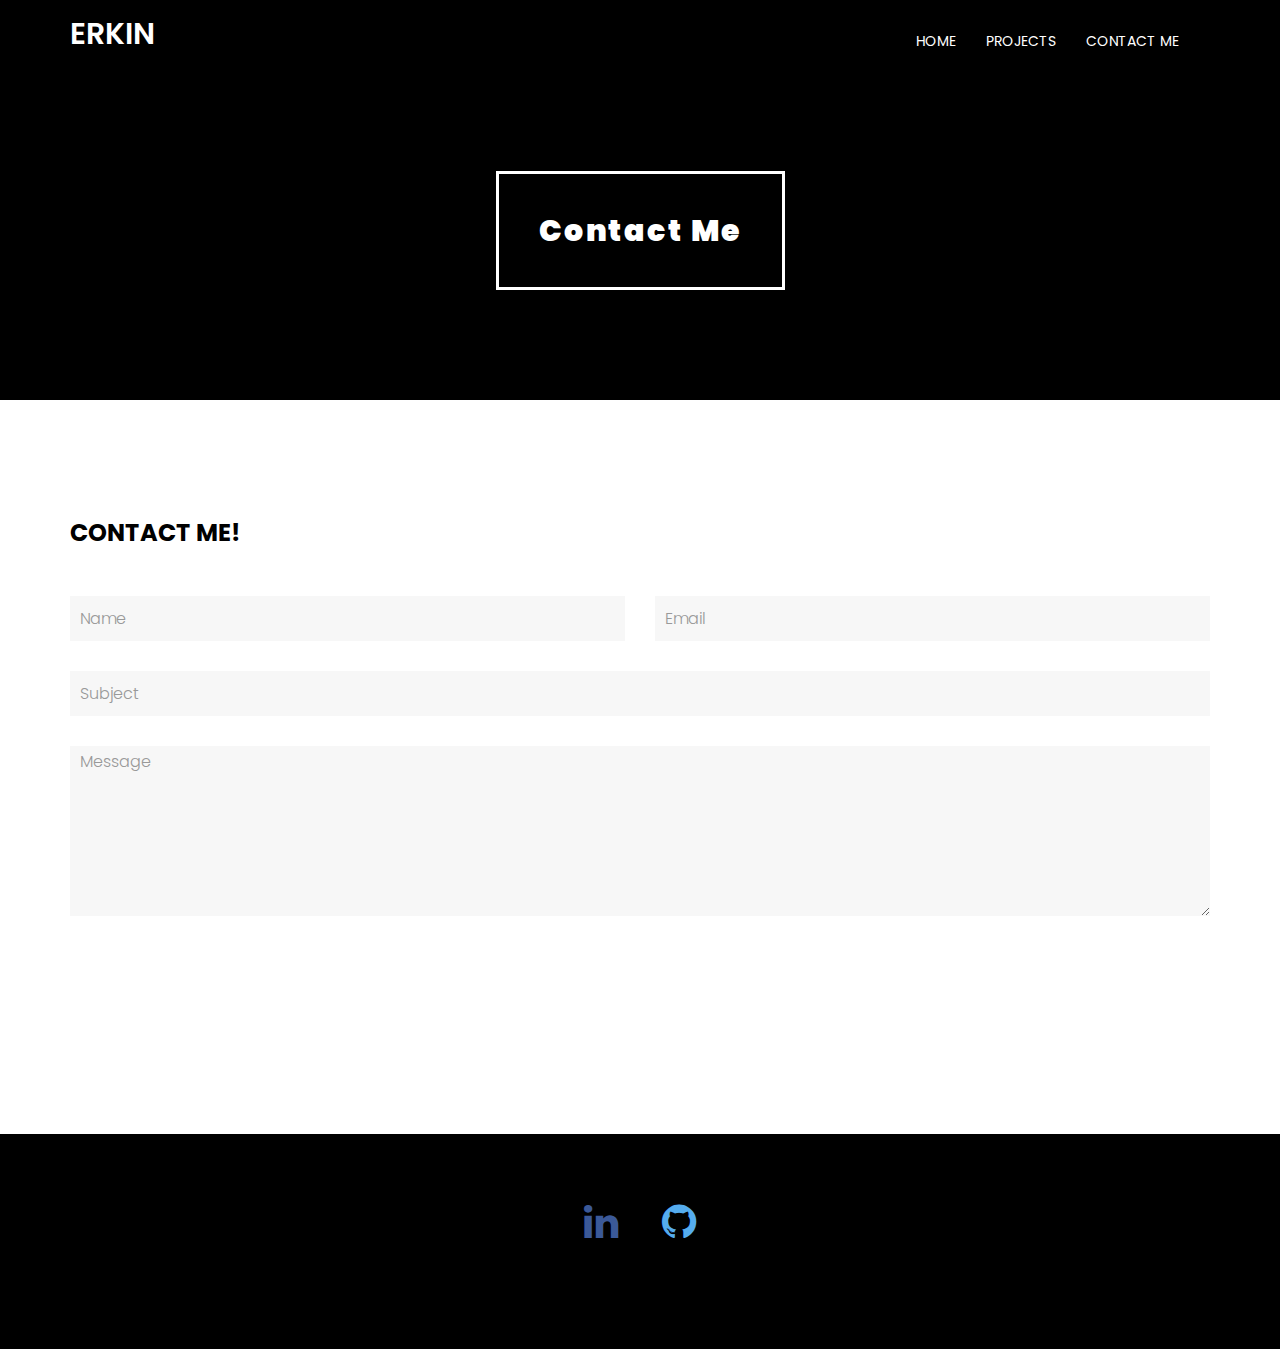
<file: contact-me.html>
<!DOCTYPE html>
<html lang="en">

<head>
    <!-- META -->
    <meta charset="utf-8">
    <meta http-equiv="X-UA-Compatible" content="IE=edge">
    <meta name="viewport" content="width=device-width, initial-scale=1">
    <meta name="description" content="Erkin Personal Portfolio">
    <meta name="keywords" content="Erkin Personal Portfolio">
    <meta name="author" content="Erkin">
    <!-- PAGE TITLE -->
    <title>Erkin Personal Portfolio</title>
    <!-- BOOTSTRAP CSS -->
    <link rel="stylesheet" href="assets/bootstrap/css/bootstrap.min.css">
    <!-- FONT AWESOME CSS -->
    <link rel="stylesheet" href="assets/fonts/linear-fonts.css">
    <link rel="stylesheet" href="assets/fonts/font-awesome.css">
    <!-- ANIMATE CSS -->
    <link rel="stylesheet" href="assets/css/animate.min.css">
    <!-- MAIN STYLE CSS -->
    <link rel="stylesheet" href="assets/css/style.css">
    <!-- RESPONSIVE CSS -->
    <link rel="stylesheet" href="assets/css/responsive.css">
    <!-- HTML5 shim and Respond.js IE8 support of HTML5 elements and media queries -->
    <!-- WARNING: Respond.js doesn't work if you view the page via file:// -->
    <!--[if lt IE 9]>
		  <script src="https://oss.maxcdn.com/html5shiv/3.7.2/html5shiv.min.js"></script>
		  <script src="https://oss.maxcdn.com/respond/1.4.2/respond.min.js"></script>
    <![endif]-->
</head>

<body>
    <!-- START PRELOADER -->
    <div class="preloader">
        <div class="status">
            <div class="status-mes"></div>
        </div>
    </div>
    <!-- / END PRELOADER -->

    <!-- START HOMEPAGE DESIGN AREA -->
    <header id="home" class="welcome-area single-area">
        <div class="header-top-area">
            <div class="container">
                <div class="row">
                    <div class="col-md-3">
                        <!-- START LOGO DESIGN AREA -->
                        <div class="logo">
                            <a href="index.html">
                                <p>ERKIN </p>
                            </a>
                        </div>
                        <!-- END LOGO DESIGN AREA -->
                    </div>
                    <div class="col-md-9">
                        <!-- START MENU DESIGN AREA -->
                        <div class="mainmenu">
                            <div class="navbar navbar-nobg">
                                <div class="navbar-header">
                                    <button type="button" class="navbar-toggle" data-toggle="collapse" data-target=".navbar-collapse">
                                        <span class="sr-only">Toggle navigation</span>
                                        <span class="icon-bar"></span>
                                        <span class="icon-bar"></span>
                                        <span class="icon-bar"></span>
                                    </button>
                                </div>
                                <div class="navbar-collapse collapse">
                                    <ul class="nav navbar-nav navbar-right">
                                        <li class="active"><a class="smoth-scroll" href="index.html">Home <div class="ripple-wrapper"></div></a>
                                        </li>
                                        <li><a class="smoth-scroll" href="projects.html">Projects</a>
                                        </li>
                                        <li><a class="smoth-scroll" href="contact-me.html">Contact me
                                            </a>
                                        </li>
                                    </ul>
                                </div>
                            </div>
                        </div>
                        <!-- END MENU DESIGN AREA -->
                    </div>
                </div>
            </div>
        </div>
        <div class="single-page-area" data-stellar-background-ratio="0.6">
            <div class="display-table">
                <div class="display-table-cell">
                    <div class="container">
                        <div class="row">
                            <div class="col-md-12">
                                <div class="header-text text-center">
                                    <h1>Contact me</h1>
                                </div>
                            </div>
                        </div>
                    </div>
                </div>
            </div>
        </div>
    </header>
    <!-- / END HOMEPAGE DESIGN AREA -->


    <!-- START CONTACT DESIGN AREA -->
    <section id="contact" class="contact-area section-padding">
        <div class="container">
            <div class="row">
                <div class="col-sm-12">
                    <div class="section-title black-title">
                        <h2>contact me!</h2>
                    </div>
                </div>
            </div>
            <div class="row contact-form-design-area">
                <div class="col-md-12">
                   <form id="contactForm" class="contact-form" action="https://formspree.io/youremail@gmail.com.com" method="POST">
                        <div class="row"> 
                            <div class="col-md-6 form-group wow fadeInUp" data-wow-delay="0.2s">
                                <input id="name" class="form-control" type="text" name="name" placeholder="Name" required>
                            </div>
                            <div class="col-md-6 form-group wow fadeInUp" data-wow-delay="0.3s">
                                <input id="email" class="form-control" type="email" name="email" placeholder="Email" required>
                            </div>
                            <div class="col-md-12 form-group wow fadeInUp" data-wow-delay="0.4s">
                                <input id="subject" class="form-control" type="text" name="subject" placeholder="Subject" required>
                            </div>
                            <div class="col-md-12 form-group wow fadeInUp" data-wow-delay="0.5s">
                                <textarea id="message" class="form-control" placeholder="Message" rows="7" required></textarea>
                            </div>
                            <div class="col-md-12 form-group wow fadeInUp" data-wow-delay="0.6s">
                                <button class="btn" type="submit">Submit Now</button>
                            </div>
                            <div class="col-md-12 text-center">
                                <p class="input-success">We have received your mail, We will get back to you soon!</p>
                                <p class="input-error">Sorry, Message could not send! Please try again.</p>
                            </div>
                        </div>
                    </form>
                </div>
            </div>
        </div>
    </section>
    <!-- / END CONTACT DESIGN AREA -->
    
    
    <!-- START FOOTER DESIGN AREA -->
    <footer class="footer-area section-padding">
        <div class="container">
            <div class="row">
                <!-- START SINGLE FOOTER DESIGN AREA -->
                <div class="col-sm-12 text-center">
                    <div class="footer-social-link">
                        <ul>
                            <li><a href=""><i class="fa fa-linkedin fb"></i></a>
                            </li>
                            <li><a href=""><i class="fa fa-github tw"></i></a>
                            </li>
                        </ul>
                    </div>
                    <div class="single-footer wow fadeInUp" data-wow-delay=".2s">
                        <h6>&copy;copyright |ERKIN HUDAYAROV 2018.All Rights Reserved.</h6>
                    </div>
                </div>
                <!-- / END SINGLE FOOTER DESIGN AREA -->
            </div>
        </div>
    </footer>
    <!-- / END CONTACT DETAILS DESIGN AREA -->

    <!-- START SCROOL UP DESIGN AREA -->
    <div class="scroll-to-up">
        <div class="scrollup">
            <span class="lnr lnr-chevron-up"></span>
        </div>
    </div>
    <!-- / END SCROOL UP DESIGN AREA -->



    <!-- LATEST JQUERY -->
    <script src="assets/js/jquery.min.js"></script>
    <!-- BOOTSTRAP JS -->
    <script src="assets/bootstrap/js/bootstrap.min.js"></script>
    <!-- STEALLER JS -->
    <script src="assets/js/jquery.stellar.min.js"></script>
    <!-- WOW JS -->
    <script src="assets/js/wow.min.js"></script>
    <!-- scripts js -->
    <script src="assets/js/scripts.js"></script>
</body>

</html>
</file>
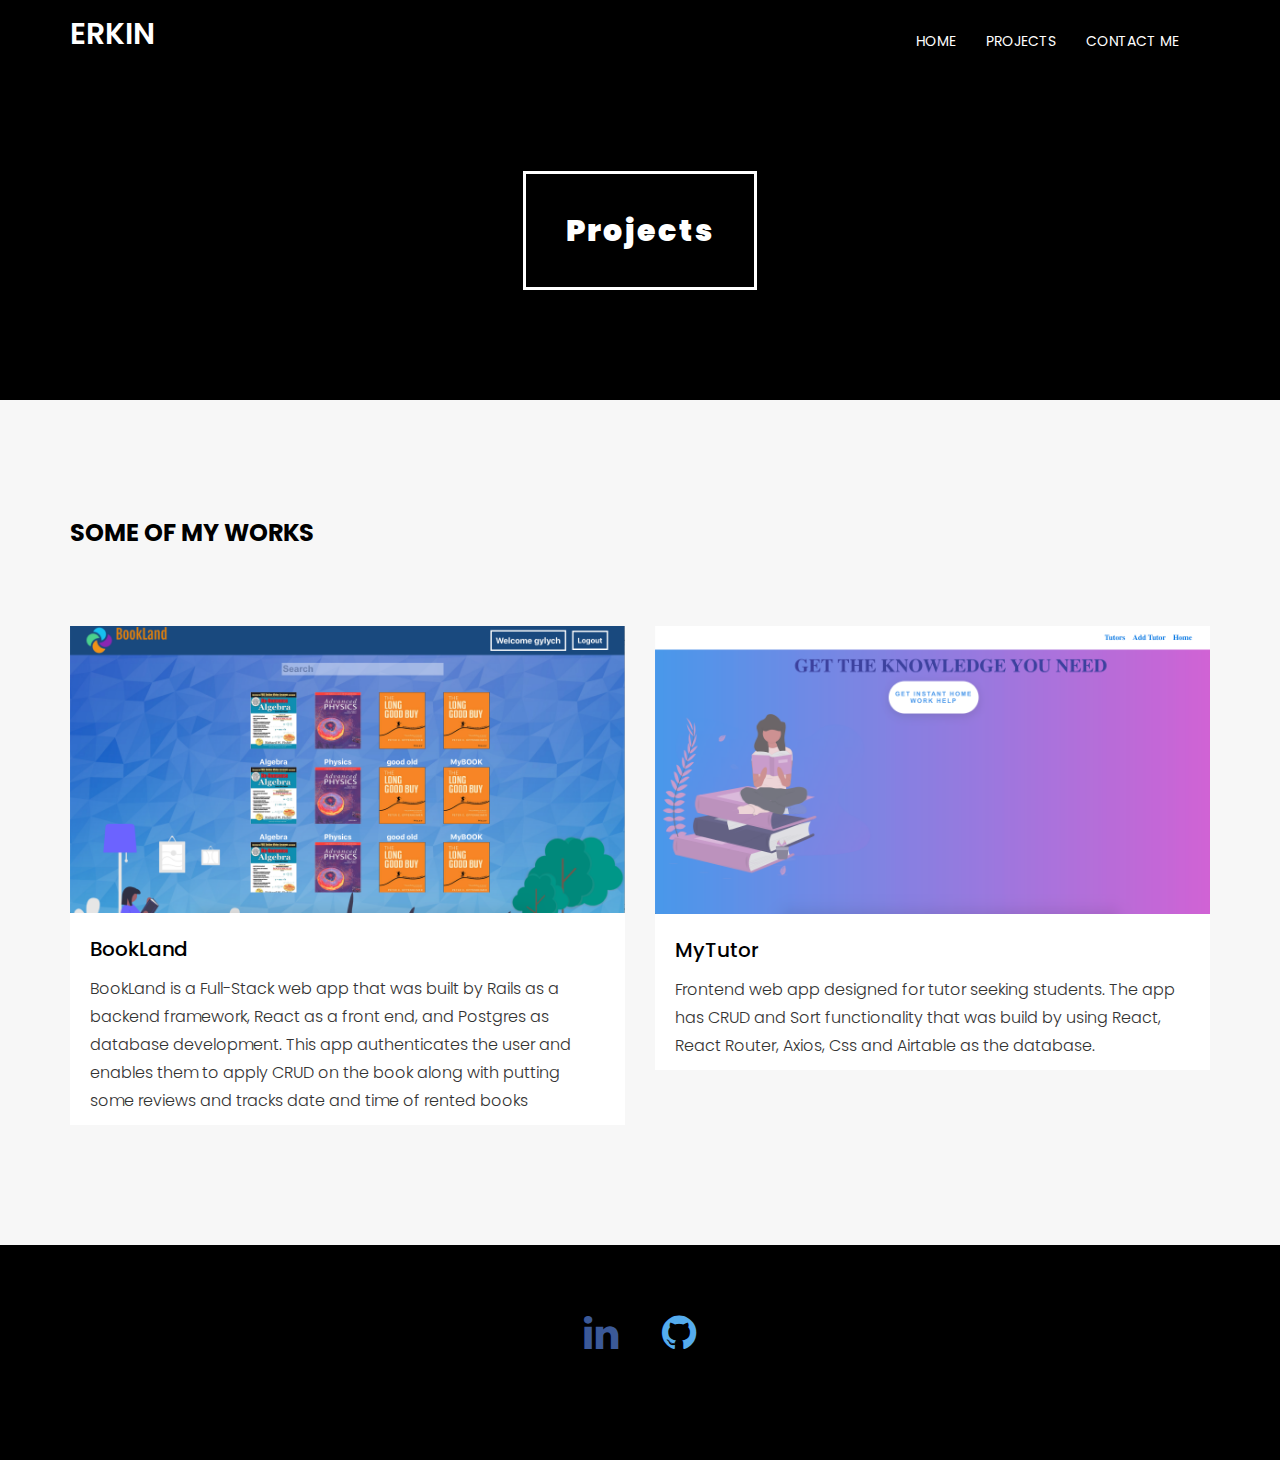
<file: projects.html>
<!DOCTYPE html>
<html lang="en">

<head>
    <!-- META -->
    <meta charset="utf-8">
    <meta http-equiv="X-UA-Compatible" content="IE=edge">
    <meta name="viewport" content="width=device-width, initial-scale=1">
    <meta name="description" content="Erkin Personal Portfolio">
    <meta name="keywords" content="Erkin Personal Portfolio">
    <meta name="author" content="Erkin">
    <!-- PAGE TITLE -->
    <title>Erkin Personal Portfolio</title>
    <!-- BOOTSTRAP CSS -->
    <link rel="stylesheet" href="assets/bootstrap/css/bootstrap.min.css">
    <!-- FONT AWESOME CSS -->
    <link rel="stylesheet" href="assets/fonts/linear-fonts.css">
    <link rel="stylesheet" href="assets/fonts/font-awesome.css">
    <!-- ANIMATE CSS -->
    <link rel="stylesheet" href="assets/css/animate.min.css">
    <!-- MAIN STYLE CSS -->
    <link rel="stylesheet" href="assets/css/style.css">
    <!-- RESPONSIVE CSS -->
    <link rel="stylesheet" href="assets/css/responsive.css">
    <!-- HTML5 shim and Respond.js IE8 support of HTML5 elements and media queries -->
    <!-- WARNING: Respond.js doesn't work if you view the page via file:// -->
    <!--[if lt IE 9]>
		  <script src="https://oss.maxcdn.com/html5shiv/3.7.2/html5shiv.min.js"></script>
		  <script src="https://oss.maxcdn.com/respond/1.4.2/respond.min.js"></script>
    <![endif]-->
</head>

<body>
    <!-- START PRELOADER -->
    <div class="preloader">
        <div class="status">
            <div class="status-mes"></div>
        </div>
    </div>
    <!-- / END PRELOADER -->

    <!-- START HOMEPAGE DESIGN AREA -->
    <header id="home" class="welcome-area single-area">
        <div class="header-top-area">
            <div class="container">
                <div class="row">
                    <div class="col-md-3">
                        <!-- START LOGO DESIGN AREA -->
                        <div class="logo">
                            <a href="index.html">
                                <p>ERKIN </p>
                            </a>
                        </div>
                        <!-- END LOGO DESIGN AREA -->
                    </div>
                    <div class="col-md-9">
                        <!-- START MENU DESIGN AREA -->
                        <div class="mainmenu">
                            <div class="navbar navbar-nobg">
                                <div class="navbar-header">
                                    <button type="button" class="navbar-toggle" data-toggle="collapse" data-target=".navbar-collapse">
                                        <span class="sr-only">Toggle navigation</span>
                                        <span class="icon-bar"></span>
                                        <span class="icon-bar"></span>
                                        <span class="icon-bar"></span>
                                    </button>
                                </div>
                                <div class="navbar-collapse collapse">
                                    <ul class="nav navbar-nav navbar-right">
                                        <li class="active"><a class="smoth-scroll" href="index.html">Home <div class="ripple-wrapper"></div></a>
                                        </li>
                                        <li><a class="smoth-scroll" href="projects.html">Projects</a>
                                        </li>
                                        <li><a class="smoth-scroll" href="contact-me.html">Contact me
                                            </a>
                                        </li>
                                    </ul>
                                </div>
                            </div>
                        </div>
                        <!-- END MENU DESIGN AREA -->
                    </div>
                </div>
            </div>
        </div>
        <div class="single-page-area" data-stellar-background-ratio="0.6">
            <div class="display-table">
                <div class="display-table-cell">
                    <div class="container">
                        <div class="row">
                            <div class="col-md-12">
                                <div class="header-text text-center">
                                    <h1>Projects</h1>
                                </div>
                            </div>
                        </div>
                    </div>
                </div>
            </div>
        </div>
    </header>
    <!-- / END HOMEPAGE DESIGN AREA -->


   <!-- START WORK DESIGN AREA -->
    <section id="portfolio" class="work section-padding">
        <div class="container">
            <div class="row">
                <div class="col-sm-12">
                    <div class="section-title black-title">
                        <h2>some of my works</h2>
                    </div>
                </div>
            </div>
            <div class="work-inner">
                <div class="row work-posts grid">
                    <!-- START SINGLE WORK DESIGN AREA -->
                    <div class="col-md-6 col-sm-6">
                        <div class="item">
                            <a href="https://modest-jones-63ebe3.netlify.app/" class="work-popup">
                                <img src="assets/images/work/BookLand.png" alt="img18">
                                <div class="img-overlay">
                                    <i class="fa fa-link"></i>
                                </div>
                            </a>
                        </div>
                        <div class="description">
                            <h2>BookLand </h2>
                            <p>BookLand is a Full-Stack web app that was built by Rails as a backend framework, React as a front end, and Postgres as database development.
                                This app authenticates the user and enables them to apply CRUD on the book along with putting some reviews and tracks date and time of rented books
                            </p>
                        </div>
                    </div>
                    <!-- END SINGLE WORK DESIGN AREA -->
                    <!-- START SINGLE WORK DESIGN AREA -->
                    <div class="col-md-6 col-sm-6">
                        <div class="item">
                            <a href="https://flamboyant-leakey-e8bf94.netlify.app/" class="work-popup">
                                <img src="assets/images/work/MyTutor.png" alt="img18">
                                <div class="img-overlay">
                                    <i class="fa fa-link"></i>
                                </div>
                            </a>
                        </div>
                        <div class="description">
                            <h2>MyTutor </h2>
                            <p>Frontend web app designed for tutor seeking students. The app has CRUD and Sort functionality that was build by using React, React Router, Axios, Css and Airtable as the database. </p>
                        </div>
                    </div>
                    <!-- END SINGLE WORK DESIGN AREA -->
                    
                </div>
            </div>
        </div>
    </section>
    <!-- / END START WORK DESIGN AREA -->
   
   
    <!-- START FOOTER DESIGN AREA -->
    <footer class="footer-area section-padding">
        <div class="container">
            <div class="row">
                <!-- START SINGLE FOOTER DESIGN AREA -->
                <div class="col-sm-12 text-center">
                    <div class="footer-social-link">
                        <ul>
                            <li><a href=""><i class="fa fa-linkedin fb"></i></a>
                            </li>
                            <li><a href=""><i class="fa fa-github tw"></i></a>
                            </li>
                        </ul>
                    </div>
                    <div class="single-footer wow fadeInUp" data-wow-delay=".2s">
                        <h6>&copy;copyright | ERKIN HUDAYAROV 218.All Rights Reserved.</h6>
                    </div>
                </div>
                <!-- / END SINGLE FOOTER DESIGN AREA -->
            </div>
        </div>
    </footer>
    <!-- / END CONTACT DETAILS DESIGN AREA -->

    <!-- START SCROOL UP DESIGN AREA -->
    <div class="scroll-to-up">
        <div class="scrollup">
            <span class="lnr lnr-chevron-up"></span>
        </div>
    </div>
    <!-- / END SCROOL UP DESIGN AREA -->



    <!-- LATEST JQUERY -->
    <script src="assets/js/jquery.min.js"></script>
    <!-- BOOTSTRAP JS -->
    <script src="assets/bootstrap/js/bootstrap.min.js"></script>
    <!-- STEALLER JS -->
    <script src="assets/js/jquery.stellar.min.js"></script>
    <!-- WOW JS -->
    <script src="assets/js/wow.min.js"></script>
    <!-- scripts js -->
    <script src="assets/js/scripts.js"></script>
</body>

</html>
</file>
<file: assets/fonts/linear-fonts.css>
@font-face {
	font-family: 'Linearicons-Free';
	src:url('../fonts/Linearicons-Free.eot?w118d');
	src:url('../fonts/Linearicons-Free.eot?#iefixw118d') format('embedded-opentype'),
		url('../fonts/Linearicons-Free.woff2?w118d') format('woff2'),
		url('../fonts/Linearicons-Free.woff?w118d') format('woff'),
		url('../fonts/Linearicons-Free.ttf?w118d') format('truetype'),
		url('../fonts/Linearicons-Free.svg?w118d#Linearicons-Free') format('svg');
	font-weight: normal;
	font-style: normal;
}

.lnr {
	font-family: 'Linearicons-Free';
	speak: none;
	font-style: normal;
	font-weight: normal;
	font-variant: normal;
	text-transform: none;
	line-height: 1;

	/* Better Font Rendering =========== */
	-webkit-font-smoothing: antialiased;
	-moz-osx-font-smoothing: grayscale;
}

.lnr-home:before {
	content: "\e800";
}
.lnr-apartment:before {
	content: "\e801";
}
.lnr-pencil:before {
	content: "\e802";
}
.lnr-magic-wand:before {
	content: "\e803";
}
.lnr-drop:before {
	content: "\e804";
}
.lnr-lighter:before {
	content: "\e805";
}
.lnr-poop:before {
	content: "\e806";
}
.lnr-sun:before {
	content: "\e807";
}
.lnr-moon:before {
	content: "\e808";
}
.lnr-cloud:before {
	content: "\e809";
}
.lnr-cloud-upload:before {
	content: "\e80a";
}
.lnr-cloud-download:before {
	content: "\e80b";
}
.lnr-cloud-sync:before {
	content: "\e80c";
}
.lnr-cloud-check:before {
	content: "\e80d";
}
.lnr-database:before {
	content: "\e80e";
}
.lnr-lock:before {
	content: "\e80f";
}
.lnr-cog:before {
	content: "\e810";
}
.lnr-trash:before {
	content: "\e811";
}
.lnr-dice:before {
	content: "\e812";
}
.lnr-heart:before {
	content: "\e813";
}
.lnr-star:before {
	content: "\e814";
}
.lnr-star-half:before {
	content: "\e815";
}
.lnr-star-empty:before {
	content: "\e816";
}
.lnr-flag:before {
	content: "\e817";
}
.lnr-envelope:before {
	content: "\e818";
}
.lnr-paperclip:before {
	content: "\e819";
}
.lnr-inbox:before {
	content: "\e81a";
}
.lnr-eye:before {
	content: "\e81b";
}
.lnr-printer:before {
	content: "\e81c";
}
.lnr-file-empty:before {
	content: "\e81d";
}
.lnr-file-add:before {
	content: "\e81e";
}
.lnr-enter:before {
	content: "\e81f";
}
.lnr-exit:before {
	content: "\e820";
}
.lnr-graduation-hat:before {
	content: "\e821";
}
.lnr-license:before {
	content: "\e822";
}
.lnr-music-note:before {
	content: "\e823";
}
.lnr-film-play:before {
	content: "\e824";
}
.lnr-camera-video:before {
	content: "\e825";
}
.lnr-camera:before {
	content: "\e826";
}
.lnr-picture:before {
	content: "\e827";
}
.lnr-book:before {
	content: "\e828";
}
.lnr-bookmark:before {
	content: "\e829";
}
.lnr-user:before {
	content: "\e82a";
}
.lnr-users:before {
	content: "\e82b";
}
.lnr-shirt:before {
	content: "\e82c";
}
.lnr-store:before {
	content: "\e82d";
}
.lnr-cart:before {
	content: "\e82e";
}
.lnr-tag:before {
	content: "\e82f";
}
.lnr-phone-handset:before {
	content: "\e830";
}
.lnr-phone:before {
	content: "\e831";
}
.lnr-pushpin:before {
	content: "\e832";
}
.lnr-map-marker:before {
	content: "\e833";
}
.lnr-map:before {
	content: "\e834";
}
.lnr-location:before {
	content: "\e835";
}
.lnr-calendar-full:before {
	content: "\e836";
}
.lnr-keyboard:before {
	content: "\e837";
}
.lnr-spell-check:before {
	content: "\e838";
}
.lnr-screen:before {
	content: "\e839";
}
.lnr-smartphone:before {
	content: "\e83a";
}
.lnr-tablet:before {
	content: "\e83b";
}
.lnr-laptop:before {
	content: "\e83c";
}
.lnr-laptop-phone:before {
	content: "\e83d";
}
.lnr-power-switch:before {
	content: "\e83e";
}
.lnr-bubble:before {
	content: "\e83f";
}
.lnr-heart-pulse:before {
	content: "\e840";
}
.lnr-construction:before {
	content: "\e841";
}
.lnr-pie-chart:before {
	content: "\e842";
}
.lnr-chart-bars:before {
	content: "\e843";
}
.lnr-gift:before {
	content: "\e844";
}
.lnr-diamond:before {
	content: "\e845";
}
.lnr-linearicons:before {
	content: "\e846";
}
.lnr-dinner:before {
	content: "\e847";
}
.lnr-coffee-cup:before {
	content: "\e848";
}
.lnr-leaf:before {
	content: "\e849";
}
.lnr-paw:before {
	content: "\e84a";
}
.lnr-rocket:before {
	content: "\e84b";
}
.lnr-briefcase:before {
	content: "\e84c";
}
.lnr-bus:before {
	content: "\e84d";
}
.lnr-car:before {
	content: "\e84e";
}
.lnr-train:before {
	content: "\e84f";
}
.lnr-bicycle:before {
	content: "\e850";
}
.lnr-wheelchair:before {
	content: "\e851";
}
.lnr-select:before {
	content: "\e852";
}
.lnr-earth:before {
	content: "\e853";
}
.lnr-smile:before {
	content: "\e854";
}
.lnr-sad:before {
	content: "\e855";
}
.lnr-neutral:before {
	content: "\e856";
}
.lnr-mustache:before {
	content: "\e857";
}
.lnr-alarm:before {
	content: "\e858";
}
.lnr-bullhorn:before {
	content: "\e859";
}
.lnr-volume-high:before {
	content: "\e85a";
}
.lnr-volume-medium:before {
	content: "\e85b";
}
.lnr-volume-low:before {
	content: "\e85c";
}
.lnr-volume:before {
	content: "\e85d";
}
.lnr-mic:before {
	content: "\e85e";
}
.lnr-hourglass:before {
	content: "\e85f";
}
.lnr-undo:before {
	content: "\e860";
}
.lnr-redo:before {
	content: "\e861";
}
.lnr-sync:before {
	content: "\e862";
}
.lnr-history:before {
	content: "\e863";
}
.lnr-clock:before {
	content: "\e864";
}
.lnr-download:before {
	content: "\e865";
}
.lnr-upload:before {
	content: "\e866";
}
.lnr-enter-down:before {
	content: "\e867";
}
.lnr-exit-up:before {
	content: "\e868";
}
.lnr-bug:before {
	content: "\e869";
}
.lnr-code:before {
	content: "\e86a";
}
.lnr-link:before {
	content: "\e86b";
}
.lnr-unlink:before {
	content: "\e86c";
}
.lnr-thumbs-up:before {
	content: "\e86d";
}
.lnr-thumbs-down:before {
	content: "\e86e";
}
.lnr-magnifier:before {
	content: "\e86f";
}
.lnr-cross:before {
	content: "\e870";
}
.lnr-menu:before {
	content: "\e871";
}
.lnr-list:before {
	content: "\e872";
}
.lnr-chevron-up:before {
	content: "\e873";
}
.lnr-chevron-down:before {
	content: "\e874";
}
.lnr-chevron-left:before {
	content: "\e875";
}
.lnr-chevron-right:before {
	content: "\e876";
}
.lnr-arrow-up:before {
	content: "\e877";
}
.lnr-arrow-down:before {
	content: "\e878";
}
.lnr-arrow-left:before {
	content: "\e879";
}
.lnr-arrow-right:before {
	content: "\e87a";
}
.lnr-move:before {
	content: "\e87b";
}
.lnr-warning:before {
	content: "\e87c";
}
.lnr-question-circle:before {
	content: "\e87d";
}
.lnr-menu-circle:before {
	content: "\e87e";
}
.lnr-checkmark-circle:before {
	content: "\e87f";
}
.lnr-cross-circle:before {
	content: "\e880";
}
.lnr-plus-circle:before {
	content: "\e881";
}
.lnr-circle-minus:before {
	content: "\e882";
}
.lnr-arrow-up-circle:before {
	content: "\e883";
}
.lnr-arrow-down-circle:before {
	content: "\e884";
}
.lnr-arrow-left-circle:before {
	content: "\e885";
}
.lnr-arrow-right-circle:before {
	content: "\e886";
}
.lnr-chevron-up-circle:before {
	content: "\e887";
}
.lnr-chevron-down-circle:before {
	content: "\e888";
}
.lnr-chevron-left-circle:before {
	content: "\e889";
}
.lnr-chevron-right-circle:before {
	content: "\e88a";
}
.lnr-crop:before {
	content: "\e88b";
}
.lnr-frame-expand:before {
	content: "\e88c";
}
.lnr-frame-contract:before {
	content: "\e88d";
}
.lnr-layers:before {
	content: "\e88e";
}
.lnr-funnel:before {
	content: "\e88f";
}
.lnr-text-format:before {
	content: "\e890";
}
.lnr-text-format-remove:before {
	content: "\e891";
}
.lnr-text-size:before {
	content: "\e892";
}
.lnr-bold:before {
	content: "\e893";
}
.lnr-italic:before {
	content: "\e894";
}
.lnr-underline:before {
	content: "\e895";
}
.lnr-strikethrough:before {
	content: "\e896";
}
.lnr-highlight:before {
	content: "\e897";
}
.lnr-text-align-left:before {
	content: "\e898";
}
.lnr-text-align-center:before {
	content: "\e899";
}
.lnr-text-align-right:before {
	content: "\e89a";
}
.lnr-text-align-justify:before {
	content: "\e89b";
}
.lnr-line-spacing:before {
	content: "\e89c";
}
.lnr-indent-increase:before {
	content: "\e89d";
}
.lnr-indent-decrease:before {
	content: "\e89e";
}
.lnr-pilcrow:before {
	content: "\e89f";
}
.lnr-direction-ltr:before {
	content: "\e8a0";
}
.lnr-direction-rtl:before {
	content: "\e8a1";
}
.lnr-page-break:before {
	content: "\e8a2";
}
.lnr-sort-alpha-asc:before {
	content: "\e8a3";
}
.lnr-sort-amount-asc:before {
	content: "\e8a4";
}
.lnr-hand:before {
	content: "\e8a5";
}
.lnr-pointer-up:before {
	content: "\e8a6";
}
.lnr-pointer-right:before {
	content: "\e8a7";
}
.lnr-pointer-down:before {
	content: "\e8a8";
}
.lnr-pointer-left:before {
	content: "\e8a9";
}
</file>
<file: assets/css/style.css>
@import url('https://fonts.googleapis.com/css2?family=Poppins:wght@100;200;300;400;500;600;700;800;900&display=swap');


/*
* ----------------------------------------------------------------------------------------
* 01.GLOBAL STYLE
* ----------------------------------------------------------------------------------------
*/

body {
    font-size: 14px;
    font-weight: 300;
    height: 100%;
        font-family: 'Poppins', sans-serif;
}

html,
body {
    height: 100%
}

h1,
h2,
h3,
h4,
h5,
h6 {
       font-family: 'Poppins', sans-serif;
}

a {
    text-decoration: none;
    -webkit-transition: all 0.4s;
    -webkit-transition: all 0.2s;
    transition: all 0.2s;
        font-family: 'Poppins', sans-serif;
}

img {
    width: 100%;
}

a:hover {
    text-decoration: none;
}

a:focus {
    outline: none;
    text-decoration: none;
}

p {
    line-height: 28px;
}

ul,
li {
    margin: 0;
    padding: 0;
}

fieldset {
    border: 0 none;
    margin: 0 auto;
    padding: 0;
}

.no-padding {
    padding: 0
}

.section-padding {
    padding: 120px 0px;
}

.section-title {
    margin-bottom: 30px;
}

.section-title h2 {
    font-size: 24px;
    text-transform: uppercase;
    margin-bottom: 50px;
    font-weight: 700;
    margin-top: 0;
    color: #fff;
}

.black-title h2 {
    color: #000;
}

a.read-more {
    display: inline-block;
    color: #fff;
    text-transform: uppercase;
    border: 1px solid #C30000;
    background-color: #C30000;
    border-radius: 3px;
    font-size: 12px;
    font-weight: 700;
    letter-spacing: 1px;
    padding: 12px 20px;
}

a.read-more:hover {
    background: #900000;
    border: 1px solid #900000;
    -webkit-transition: .3s;
    transition: .3s;
}

.scrollup {
    border-radius: 50%;
    height: 40px;
    width: 40px;
    font-size: 14px;
    color: #fff;
    text-align: center;
    position: fixed;
    bottom: 30px;
    right: 30px;
    line-height: 40px;
    cursor: pointer;
    display: none;
    z-index: 2;
    background: #c30000;
}

.scrollup:hover {
    box-shadow: 0 3px 11px 0 rgba(0, 0, 0, 0.18), 0 4px 15px 0 rgba(0, 0, 0, 0.15);
    -webkit-transition: all 0.4s ease-out;
    transition: all 0.4s ease-out;
}


/*
* ----------------------------------------------------------------------------------------
* 02.PRELOADER & BOUNCE CCS STYLE
* ----------------------------------------------------------------------------------------
*/

.preloader {
    background: #000;
    bottom: 0;
    left: 0;
    position: fixed;
    right: 0;
    top: 0;
    z-index: 99999;
}

.status-mes {
    width: 45px;
    height: 45px;
    position: absolute;
    top: 50%;
    left: 50%;
    margin: -22px 0 0 -22px;
    font-size: 10px;
    text-indent: -12345px;
    border-top: 8px solid #222;
    border-right: 8px solid #222;
    border-bottom: 8px solid #222;
    border-left: 8px solid #C30000;
    border-radius: 50%;
    -webkit-animation: spinner 1000ms infinite linear;
    animation: spinner 1000ms infinite linear;
    z-index: 10000;
}

@-webkit-keyframes spinner {
    0% {
        -webkit-transform: rotate(0deg);
        transform: rotate(0deg);
    }
    100% {
        -webkit-transform: rotate(360deg);
        transform: rotate(360deg);
    }
}

@keyframes spinner {
    0% {
        -webkit-transform: rotate(0deg);
        transform: rotate(0deg);
    }
    100% {
        -webkit-transform: rotate(360deg);
        transform: rotate(360deg);
    }
}

.header-text .home-arrow-down {
    text-align: center;
    position: absolute;
    bottom: -210px;
    left: 50%;
    -webkit-transform: translate(-50%, -50%);
    transform: translate(-50%, -50%);
}

.header-text .home-arrow-down .btn {
    font-size: 40px;
}

.header-text .home-arrow-down .fa {
    color: #fafafa;
    display: inline-block;
    -webkit-transform-style: preserve-3d;
    transform-style: preserve-3d;
    -webkit-animation-name: home-arrow-down;
    animation-name: home-arrow-down;
    animation-duration: 2s;
    -webkit-animation-duration: 2s;
    -webkit-animation-iteration-count: infinite;
    animation-iteration-count: infinite;
    -webkit-animation-timing-function: linear;
    animation-timing-function: linear;
}

@-webkit-keyframes home-arrow-down {
    from {
        -webkit-transform: translate3d( 0, 0px, 0);
        transform: translate3d( 0, 0px, 0);
        filter: alpha(opacity=0);
        opacity: 0;
        -ms-filter: "progid:DXImageTransform.Microsoft.Alpha(Opacity=0)";
    }
    10% {
        -webkit-transform: translate3d( 0, 5px, 0);
        transform: translate3d( 0, 5px, 0);
        filter: alpha(opacity=100);
        opacity: 1;
        -ms-filter: "progid:DXImageTransform.Microsoft.Alpha(Opacity=100)";
    }
    to {
        -webkit-transform: translate3d( 0, 30px, 0);
        transform: translate3d( 0, 30px, 0);
        filter: alpha(opacity=0);
        opacity: 0;
        -ms-filter: "progid:DXImageTransform.Microsoft.Alpha(Opacity=0)";
    }
}

@keyframes home-arrow-down {
    from {
        -webkit-transform: translate3d( 0, 0px, 0);
        transform: translate3d( 0, 0px, 0);
        filter: alpha(opacity=0);
        opacity: 0;
        -ms-filter: "progid:DXImageTransform.Microsoft.Alpha(Opacity=0)";
    }
    10% {
        -webkit-transform: translate3d( 0, 5px, 0);
        transform: translate3d( 0, 5px, 0);
        filter: alpha(opacity=100);
        opacity: 1;
        -ms-filter: "progid:DXImageTransform.Microsoft.Alpha(Opacity=100)";
    }
    to {
        -webkit-transform: translate3d( 0, 30px, 0);
        transform: translate3d( 0, 30px, 0);
        filter: alpha(opacity=0);
        opacity: 0;
        -ms-filter: "progid:DXImageTransform.Microsoft.Alpha(Opacity=0)";
    }
}


/*
* ----------------------------------------------------------------------------------------
* 03.HOMEPAGE CSS STYLE
* ----------------------------------------------------------------------------------------
*/

.welcome-area {
    height: 100%;
}
.single-area{
    height: 400px;
}
.single-area .header-text h1{
    font-size: 30px;
}
.welcome-image-area {
    position: relative;
    height: 100%;
    background: url(../images/bg/bg.jpg);
    background-size: cover;
    z-index: 1;
}
.single-page-area{
    height: 400px;
    background: #000;
}

.welcome-image-area:after {
    position: absolute;
    background: rgba(0, 0, 0, .5);
    left: 0;
    top: 0;
    width: 100%;
    height: 100%;
    content: "";
    z-index: -1;
}

.display-table {
    display: table;
    width: 100%;
    height: 100%;
}

.display-table-cell {
    display: table-cell;
    vertical-align: middle;
    text-align: center;
}

.header-text {
	margin-top: 60px;
	border: 3px solid #fff;
	padding: 30px 40px;
	display: inline-block;
}

.header-text h1 {
    color: #fff;
    font-size: 50px;
    margin-top: 10px;
    font-weight: 900;
    text-transform: capitalize;
    letter-spacing: 2px;
}
.header-text h2 {
    color: #fff;
    font-size: 26px;
    margin-top: 10px;
    font-weight: 400;
}

.header-top-area {
    background: #000;
    position: fixed;
    left: 0;
    top: 0;
    width: 100%;
    z-index: 999;
    -webkit-transition: all 0.4s ease-out;
    transition: all 0.4s ease-out;
}

.logo {
    padding-top: 20px;
    -webkit-transition: all 0.3s ease-out;
    transition: all 0.3s ease-out;
}

.logo a p{
    display: block;
    color: #fff;
    text-transform: capitalize;
    font-weight: 600;
    font-size: 30px;
     -webkit-transition: all 0.3s ease-out;
    transition: all 0.3s ease-out;
}

.mainmenu .navbar-nav li {
    margin-right: 30px;
}

.mainmenu .navbar-nav li a {
    text-transform: uppercase;
    padding-top: 30px;
    padding-bottom: 30px;
    padding-right: 0;
    padding-left: 0;
    color: #fff;
    display: block;
    font-size: 14px;
    font-weight: 400;
        font-family: 'Poppins', sans-serif;
}

.mainmenu .navbar-nav li a:hover {
    background: none;
    color: #C30000;
    -webkit-transition: all 0.3s ease-out;
    transition: all 0.3s ease-out;
}

.nav li a:focus,
.nav li a:hover {
    background: none;
    -webkit-transition: all 0.3s ease-out;
    transition: all 0.3s ease-out;
}

.navbar {
    margin: 0;
}

.menu-bg {
    -webkit-transition: .3s;
    transition: .3s;
    background: #fff;
    box-shadow: 0 2px 10px -1px rgba(87, 97, 100, 0.35);
    background: #000;
    border: none;
}

.menu-bg .logo {
    padding-top: 18px;
    -webkit-transition: .3s;
    transition: .3s;
}

.menu-bg .logo a img {
    width: 80px;
    -webkit-transition: .3s;
    transition: .3s;
}

.menu-bg .logo a p{
    font-size: 20px;
    -webkit-transition: .3s;
    transition: .3s;
}

.menu-bg .mainmenu .navbar-nav li a {
    color: #fff;
    padding-top: 22px;
    -webkit-transition: .3s;
    transition: .3s;
    font-size: 13px;
    padding-bottom: 22px;
}

.menu-bg .mainmenu .navbar-nav li a:hover {
    color: #C30000;
}



/*
* ----------------------------------------------------------------------------------------
* 04.ABOUT CSS STYLE
* ----------------------------------------------------------------------------------------
*/

.about-image {}

.about-text h2 {
    font-size: 14px;
    text-transform: uppercase;
    margin-top: 0;
    margin-bottom: 20px;
    color: #232323;
    letter-spacing: 2px;
    font-weight: 700;
}

.about-text p {
    font-weight: 300;
    margin-bottom: 30px;
}

.about-skill{
    margin-top: 25px;
}
.about-skill ul {
    margin-top: 10px;
}

.about-skill ul li {
    width: 40%;
    float: left;
    margin-bottom: 25px;
    color: #333;
    border-bottom: 1px dotted #ccc;
    display: inline-block;
    margin-right: 50px;
    padding-bottom: 10px;
}


/*
* ----------------------------------------------------------------------------------------
* 05.WORK CSS STYLE
* ----------------------------------------------------------------------------------------
*/


.work {
    background: #f7f7f7;
}
.work-post {
    display: flex;
    flex-wrap: wrap;
}
.work-post item{
    height: 100%;
}
.work .item {
    margin-top: 30px;
    -webkit-transition: .3s;
    transition: .3s;
    position: relative;
    overflow: hidden;
}

.work .item .img-overlay {
    position: absolute;
    top: 0;
    left: 0;
    height: 100%;
    width: 100%;
    background: #fff;
    opacity: 0;
    -ms-filter: "progid:DXImageTransform.Microsoft.Alpha(Opacity=0)";
    -webkit-transition: .3s;
    transition: .3s;
}

.work .item:hover .img-overlay i {
    margin-top: -20px;
    -webkit-transition: .5s;
    transition: .5s;
}

.work .item:hover .img-overlay {
    opacity: 0.9;
    -ms-filter: "progid:DXImageTransform.Microsoft.Alpha(Opacity=90)";
    -webkit-transition: .3s;
    transition: .3s;
}

.work .item .img-overlay i {
    position: absolute;
    left: 50%;
    top: 50%;
    text-align: center;
    background: #333;
    height: 50px;
    width: 50px;
    border-radius: 50%;
    text-align: center;
    margin-left: -18px;
    margin-top: -25px;
    line-height: 50px;
    color: #fff;
    box-shadow: 0 2px 5px 0 rgba(0, 0, 0, 0.16), 0 2px 10px 0 rgba(0, 0, 0, 0.12);
    -webkit-transition: .5s;
    transition: .5s;
    margin-top: 200%;
}

.description {
    background: #fff;
    padding: 10px 20px;
}

.description h2 {
    margin: 15px 0px;
    color: #000;
    text-transform: capitalize;
    font-size: 20px;
}

.description p {
    margin: 0;
    font-size: 16px;
}



/*
* ----------------------------------------------------------------------------------------
* 06.CONTACT CSS STYLE
* ----------------------------------------------------------------------------------------
*/

.contact-area {

}

.contact-details-list p {
    margin-bottom: 30px;
    color: #333;
}

.single-contact {
    margin-bottom: 22px;
}

.single-contact h3 {
    font-size: 18px;
    margin-top: 20px;
    text-transform: capitalize;
    font-weight: 400;
    color: #000;
}

.single-contact h3 i {
    margin-right: 20px;
}

.form-control {
    display: block;
    border: 0px;
    width: 100%;
    height: 45px;
    padding: 5px 10px;
    font-size: 16px;
    line-height: 1.42857143;
    color: #333;
    background-color: #F7F7F7;
    background-image: none;
    border-radius: 0px;
    box-shadow: none;
    margin-bottom: 15px;
}

.form-control:focus {
    border-color: #000;
    outline: 0;
    box-shadow: none;
}

.contact-form button.btn {
    display: inline-block;
    color: #fff;
    background: none;
    padding: 15px 25px;
    border: 1px solid #C30000;
    font-size: 14px;
    border-radius: 0px;
    font-weight: 300;
    -webkit-transition: .3s;
    transition: .3s;
    background: #C30000;
    text-transform: capitalize;
    border-radius: 30px;
    margin-left: 12px;
}

.contact-form button.btn:hover {
    background: transparent;
    border: 1px solid #C30000;
    color: #000;
    -webkit-transition: all 0.4s;
    -webkit-transition: all 0.2s;
    transition: all 0.2s;
}

.input-success,
.input-error {
    margin-bottom: 0;
    margin-top: 10px;
    border-radius: 4px;
    display: none;
}

.input-success {
    border: 1px solid #01B500;
}

.input-error {
    border: 1px solid #ff0000;
}



/*
* ----------------------------------------------------------------------------------------
* 07.FOOTER CSS STYLE
* ----------------------------------------------------------------------------------------
*/

.footer-area {
    background: #000;
    padding: 60px 0px;
}

.single-footer h6 {
    font-size: 16px;
    color: #fafafa;
}
.footer-social-link {
    margin-bottom: 10px;
}

.footer-social-link ul {
    padding: 0;
    margin: 0;
    list-style: none;
}

.footer-social-link ul li {
    display: inline-block;
    margin: 0px 20px;
}

.footer-social-link ul li a {
    display: block;
    color: #ccc;
    font-size: 40px;
    
}

.footer-social-link ul li a .fb {
    color: #3B5998;
}

.footer-social-link ul li a .tw {
    color: #55ACEE;
}

.footer-social-link ul li a .dri {
    color: #EC4A89;
}

.footer-social-link ul li a .ins {
    color: #2D6B94;
}
</file>
<file: assets/css/responsive.css>
/* Medium Layout: 1280px. */

@media only screen and (min-width: 992px) and (max-width: 1280px) {}


/* Tablet Layout: 768px. */

@media only screen and (min-width: 767px) and (max-width: 991px) {
    .mainmenu .navbar-nav li a {
        padding: 20px 3px;
        font-size: 14px;
    }
    .mainmenu .navbar-nav li a {
        padding: 20px 3px;
        font-size: 14px;
    }
    .logo {
        text-align: center;
    }
    .single-blog img {
        width: 100%;
    }
    .pricing-box {
        margin-top: 30px;
    }
    .project-idea h2,
    .project-idea p {
        font-size: 22px;
    }
    .single-project-complete {
        margin-top: 30px;
    }
    .about-text {
        margin-top: 50px;
    }
    .section-title p {
        padding: 0;
    }
    .contact-icon {
        float: none;
    }
    .header-text p,
    .single-testi-des {
        padding: 0;
    }
    .call-to-action-small-button {
        text-align: left;
        margin-top: 25px;
    }
    .navbar-nav {
        width: 100%;
        text-align: center;
    }
    .navbar-nav li {
        float: none;
        display: inline-block;
    }
    .menu-bg .logo {
        padding-top: 25px;
    }
    .service-icon {
        margin-bottom: 120px;
    }
    .contact-details-list,
    .single-footer {
        margin-top: 30px;
    }
    .single-straty {
        margin-top: 30px;
    }
}


/* Mobile Layout: 320px. */

@media only screen and (max-width: 767px) {
    .navbar-toggle .icon-bar {
        background: #fff;
    }
    .menu-bg .navbar-toggle .icon-bar {
        background: #fff;
    }
    .navbar-toggle {
        margin-right: 0px;
        margin-top: -30px;
    }
    .navbar {
        min-height: 0px;
    }
    .mainmenu .navbar-nav li a {
        padding: 11px 15px;
    }
    .menu-bg .mainmenu .navbar-nav li a {
        padding: 11px 15px;
    }
    .navbar-fixed-bottom .navbar-collapse,
    .navbar-fixed-top .navbar-collapse {
        max-height: 420px;
    }
    .navbar-toggle {
        margin-top: -40px;
    }
    .navbar-collapse {
        background: #000;
    }
    .menu-bg .navbar-collapse {
        background: #000;
    }
    .menu-bg .mainmenu .navbar-nav li a {
        color: #fff;
    }
    .menu-bg .mainmenu .navbar-nav li a:hover {
        color: #ccc;
    }
    .mainmenu .navbar-nav li a:hover {
        color: #ccc;
    }
    .menu-bg .navbar-collapse {}
    .welcome-image-area,
    .welcome-video-area {
        padding-top: 120px;
    }
    .welcome-image-area h2,
    .single-slide-item h2,
    .welcome-video-area h2,{
        font-size: 24px;
    }
    .slider-control {
        display: none;
    }
    a.slide-btn {
        font-size: 12px;
        padding: 10px;
        margin-bottom: 5px;
    }
    .section-title h2 {
        font-size: 22px;
        margin-bottom: 30px;
    }
    .footer-social-link {
        text-align: left;
        margin-top: 20px;
    }
    .pricing-box {
        margin-top: 30px;
    }
    .single-testimonial {
        padding: 0;
    }
    .video-area-text {
        margin-top: 50px;
    }
    .footer-social-link {
        text-align: center;
    }
    .footer-area img {
        margin-bottom: 0px;
    }
    .scrollup {
        height: 40px;
        width: 40px;
        line-height: 35px;
    }
    .single-project-complete {
        margin-top: 30px;
        text-align: center;
    }
    .header-text {
        margin-top: 10px;
    }
    .footer-text h6 {
        font-size: 12px;
    }
    .footer-area {
        padding: 50px 0px;
    }
    .section-padding {
        padding: 40px 0px;
    }
    .single-testimonial {
        margin-right: 30px;
        margin-left: 30px;
    }
    .about-text {
        margin-top: 30px;
    }
    .margin-top-c {
        margin-top: 0px;
    }
    .section-title p {
        padding: 0;
    }
    .section-title h2::before {
        top: 40px;
    }
    .single-contact-details {
        margin-bottom: 30px;
    }
    .item .grid figure,
    .gallery .grid figure {
        min-width: 100%;
    }
    .header-text p,
    .single-testi-des {
        padding: 0;
    }
    .call-to-action-small-button {
        text-align: left;
        margin-top: 25px;
    }
    .header-text h1 {
        font-size: 30px;
    }
    .footer-socail ul li a {
        font-size: 30px;
    }
    .single-straty {
        margin-top: 30px;
    }
    .service-icon {
        margin-bottom: 120px;
    }
    .contact-details-list,
    .single-footer {
        margin-top: 30px;
    }
    .about-text ul li {
	width: 100%;
}
}


/* Wide Mobile Layout: 480px. */

@media only screen and (min-width: 480px) and (max-width: 767px) {}
</file>
